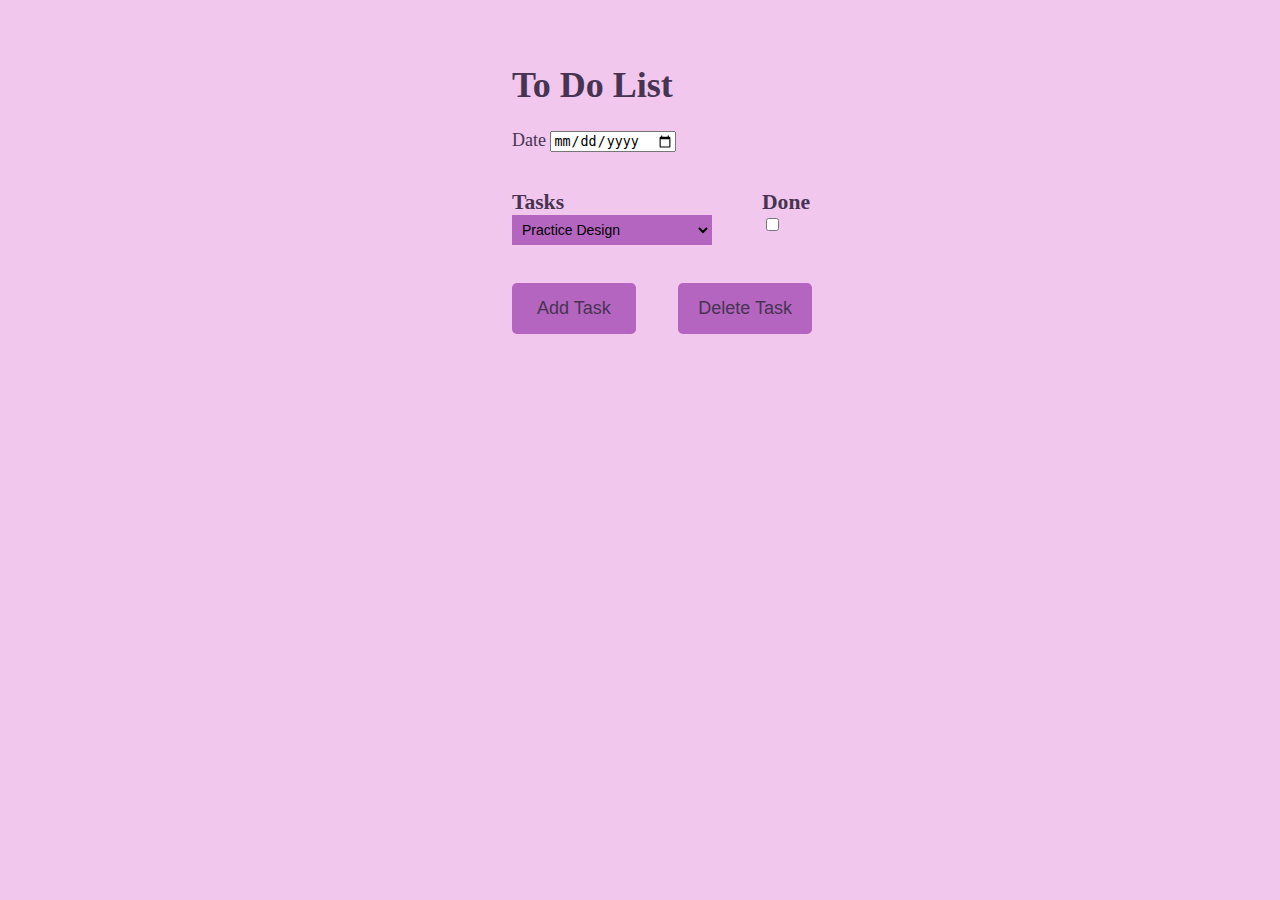
<file: index.html>
<!DOCTYPE html>
<html lang="en">
<head>
    <meta charset="UTF-8">
    <meta http-equiv="X-UA-Compatible" content="IE=edge">
    <meta name="viewport" content="width=device-width, initial-scale=1.0">
    <link rel="stylesheet" href="styles.css">
    <title>To Do List</title>
</head>
<body>
    <h1 class="to-do">To Do List</h1>
<div class="todos" id="todo">
<label > Date
    <input type="date">
</label>
<div class="tasks">
<label><span class="task"> Tasks</span><br>
    <select>
        <option value="option1">Practice Design</option>
        <option value="option2">Do Kotlin</option>
        <option value="option3">Work on personal statement</option>
        <option value="option4">Complete Assignments
        </option>
        <option value="option5"> Work on Personal Project
        </option>
        <option value="option6"> Read on APIs
        </option>
      </select><br>
      

</label>
<label><span class="done">Done</span>
    <br>
    <input type="checkbox" class="check"><br>
    

</label>
</div>

</div>
<div>
   <a href="addToDo.html"> <button class="addTask">Add Task</button></a>
   <a href="addToDo.html"><button class="delete">Delete Task</button></a> 

</div>

    <script src="index.js"></script>
</body>
</html>
</file>
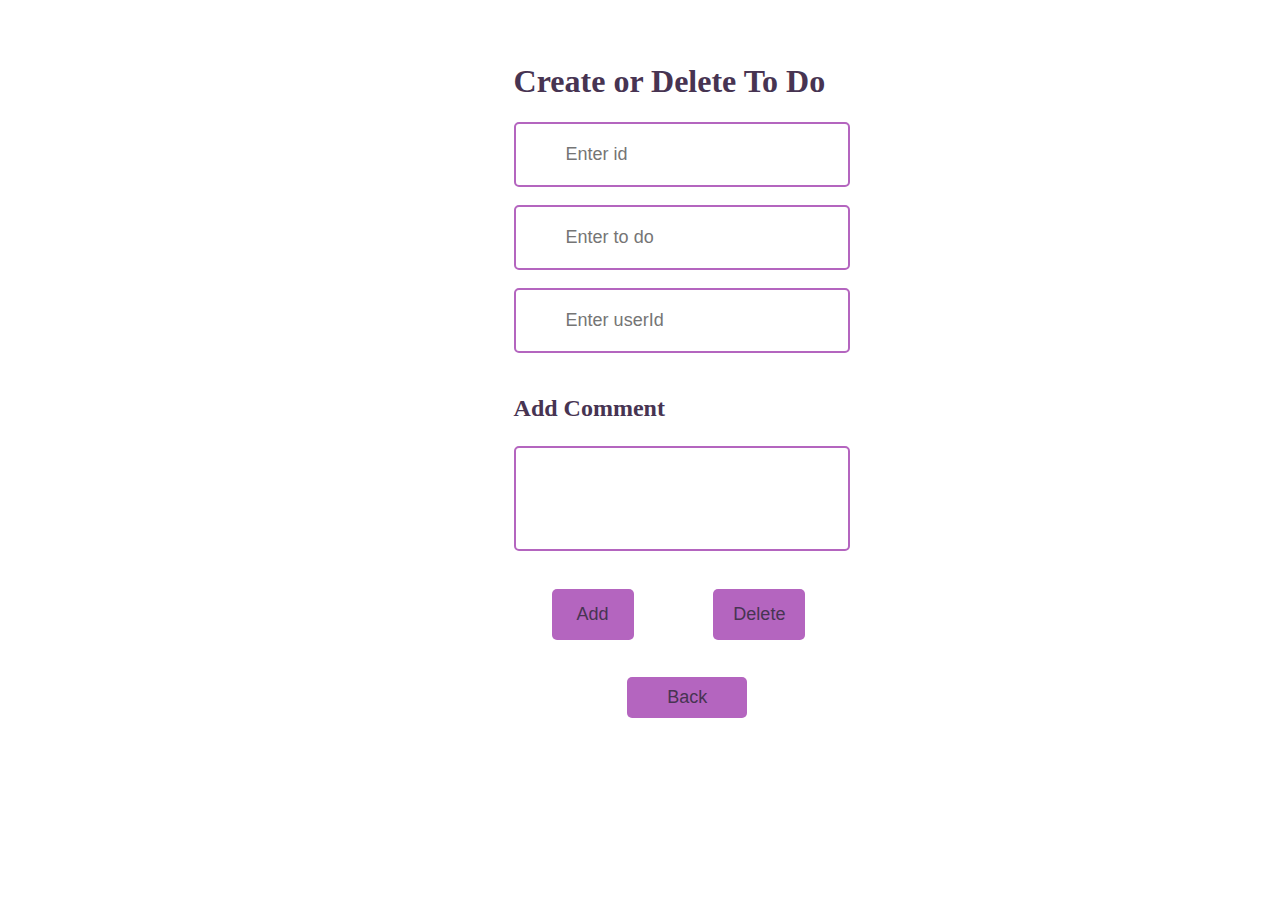
<file: addToDo.html>
<!DOCTYPE html>
<html lang="en">
<head>
    <meta charset="UTF-8">
    <meta http-equiv="X-UA-Compatible" content="IE=edge">
    <meta name="viewport" content="width=device-width, initial-scale=1.0">
    <link rel="stylesheet" href="addToDo.css">
    <title>Document</title>
</head>
<body>
    
    <form class="form" id="form">
        <h1 class="create">
            Create or Delete To Do
    </h1>
    <input placeholder="Enter id" type="number" id="id">
    <br>
    <br>
    <input placeholder="Enter to do " type="text" id="to-do" >
    <br>
    <br>
    <input placeholder="Enter userId" type="number" id="user-id" >
    <br>
    <br>
    <p class="addcomment">Add Comment</p>
    <input type="text" class="comment"><br>
 
        
<button type="submit" class="add">Add</button>
<button type="submit" class="delete">Delete</button><br>
<a href="index.html"><button class="back"> Back</button></a>
<p id="success"></p>
</form>

    <script src="addToDo.js"></script>
</body>
</html>
</file>
<file: styles.css>
body{
    margin-left: 40%;
    margin-top: 5%;
    background-color: #f1c7ed;
    font-size: large;
    color: #473452;


}
.tasks{
    display: flex;
    gap: 50px;
    margin-top: 5%;

    
}
.done{
    font-size: larger;
    font-weight: bold;
}
.task{
    font-size: larger;
    font-weight: bold;
}
.addTask{
    background-color:#b465bf;
    color: #473452;
    border: none;
    border-radius: 5px;
    padding: 15px 25px;
    margin-top: 5%;
    font-size: large;



}
.delete{
    background-color:#b465bf;
    color: #473452;
    border: none;
    border-radius: 5px;
    padding: 15px 20px;
    margin-top: 5%;
    margin-left: 5%;
    font-size: large;

}
select {
    width: 200px;
    height: 30px;
    background-color: #b465bf;
    border: 1px solid #b465bf;
    font-size: 14px;
    padding: 5px;
  }
  
  option {
    background-color: #a284a7;
    font-size: 14px;
    padding: 5px;
  }
  .check{
      border: solid 2px #b465bf;
      border-radius: 5px;
      padding: 10px 15px;
  }
  .todo{
    border: solid 2px #b465bf;
    border-radius: 2px;
    margin-bottom: 2%;
    text-align: center;
    padding: 20px 10px;
    margin-top: 5%;
  }
@media (max-width: 700px) {
    body {
      margin-left: 10%;
      margin-top: 2%;
    }
  
    .tasks {
      flex-direction: column;
      gap: 20px;
    }
  
    .addTask,
    .delete {
      font-size: small;
      padding: 10px 20px;
    }
  
    .todo {
      padding: 10px;
      margin-top: 2%;
    }
  }
</file>
<file: addToDo.css>
.form{
    margin-left: 40%;
    margin-top: 5%;
}
input{
    padding: 20px 50px;
    font-size: large;
    border:solid 2px #b465bf;
    border-radius: 5px;
}
.add{
    background-color:#b465bf;
    color: #473452;
    border: none;
    border-radius: 5px;
    padding: 15px 25px;
    margin-top: 5%;
    font-size: large;
    margin-left: 5%;



}
.delete{
    background-color:#b465bf;
    color: #473452;
    border: none;
    border-radius: 5px;
    padding: 15px 20px;
    margin-top: 5%;
    margin-left: 10%;
    font-size: large;

}
.back{
    background-color:#b465bf;
    color: #473452;
    border: none;
    border-radius: 5px;
    padding: 10px 40px;
    margin-top: 5%;
    margin-left: 15%;
    font-size: large;
}
.addcomment{
font-size: x-large;
font-weight: bolder;
color: #473452;
}
.comment{
    border: solid 2px #b465bf;
    border-radius: 5px;
    padding: 40px 50px;
}
.create{
    color: #473452;
}
@media (max-width: 700px) {
    .form {
      margin-left: 20%;
      margin-top: 3%;
    }
  
    input {
      padding: 10px;
      font-size: medium;
    }
  
    .add,
    .delete,
    .back {
      padding: 10px 15px;
      margin-top: 3%;
      font-size: medium;
    }
  
    .addcomment {
      font-size: large;
    }
  
    .comment {
      padding: 30px;
    }
  
    .create {
      font-size: medium;
    }
  }
</file>
